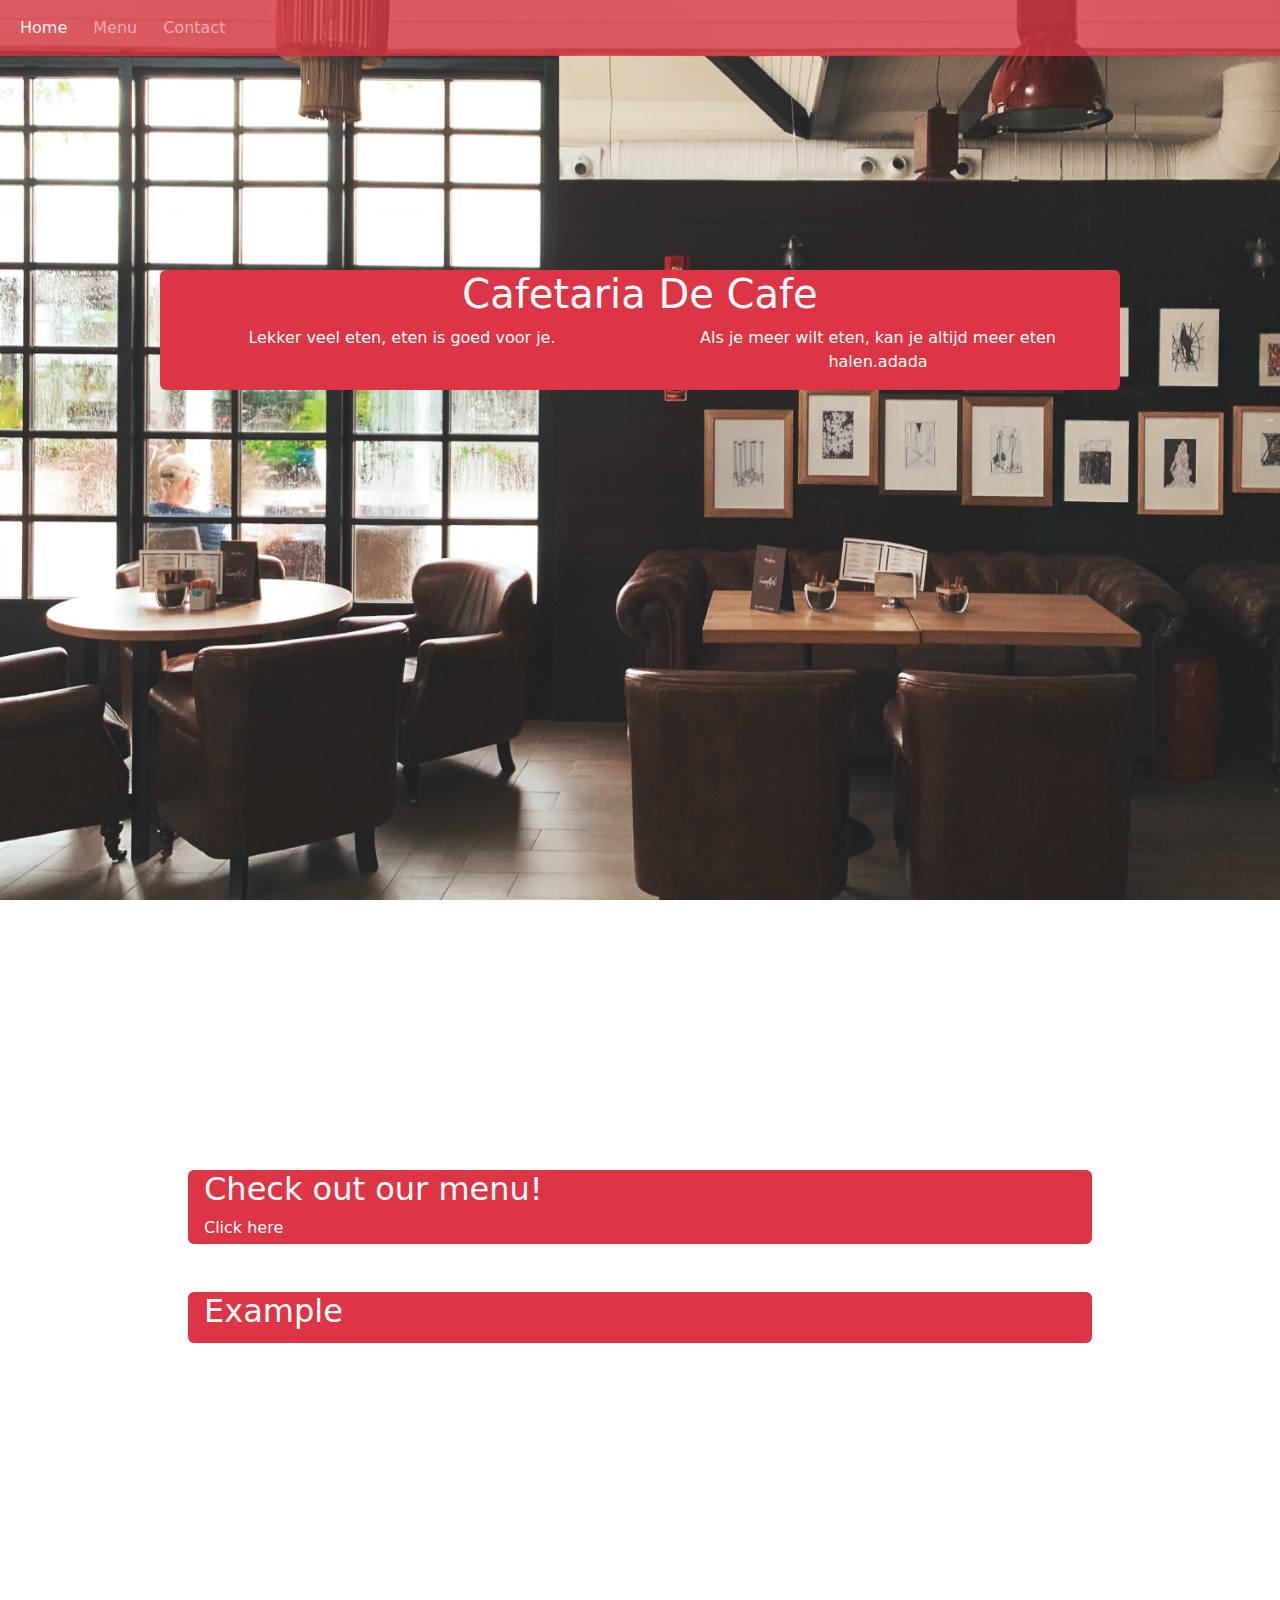
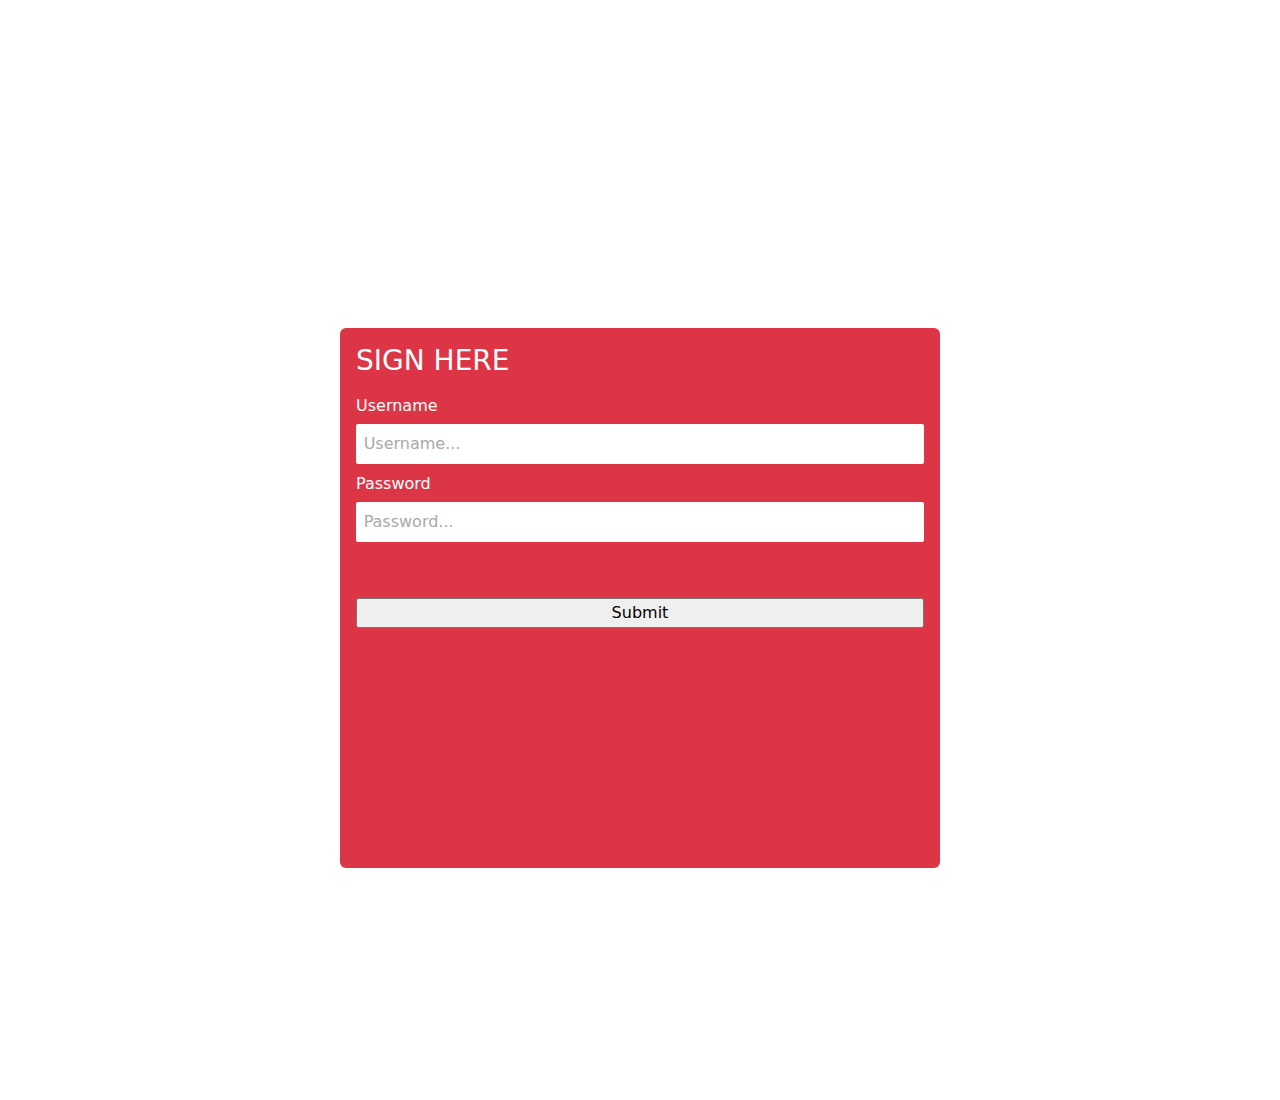
<file: index.html>
<!DOCTYPE html>
<html lang="en">
<head>
    <meta charset="UTF-8">
    <meta http-equiv="X-UA-Compatible" content="IE=edge">
    <meta name="viewport" content="width=device-width, initial-scale=1.0">
    <title>Document</title>  
    <link href="css/background.css" rel="stylesheet">
    <link href="css/form.css" rel="stylesheet">
    <link href="css/main.css" rel="stylesheet">
    <link href="https://cdn.jsdelivr.net/npm/bootstrap@5.1.3/dist/css/bootstrap.min.css" rel="stylesheet">
    <script src="https://cdn.jsdelivr.net/npm/bootstrap@5.1.3/dist/js/bootstrap.bundle.min.js"></script>
</head>
<body id="banner">
    <nav class="navbar navbar-expand-sm bg-danger navbar-dark opacity-75 fixed-top">
        <div class="container-fluid">
          <ul class="navbar-nav">
            <li class="nav-item">
              <a class="nav-link active" href="#">Home</a>
            </li>
            <li class="nav-item">
              <a class="nav-link" href="menu.html">Menu</a>
            </li>
            <li class="nav-item">
              <a class="nav-link" href="contact.html">Contact</a>
            </li>
          </ul>
        </div>
    </nav>
    <div class="position-relative container-fluid vh-100 body-bg" style="padding: 0; z-index: 2;">
        <div style="padding: 0; width: 75%; top: 30%;" class="container-fluid position-absolute start-50 translate-middle-x start-0 bg-danger rounded px-3">
            <h1 class="text-center text-white">Cafetaria De Cafe</h1>
            <div class="row">
              <p class="col text-center text-white">
                Lekker veel eten, eten is goed voor je.
              <p class="col text-center text-white">
                Als je meer wilt eten, kan je altijd meer eten halen.adada
              </p>
            </div>
        </div>

    </div>
    <div class="position-relative container-fluid vh-100 bg1" id="bg1" style="padding: 0;">

      <div style="padding: 0; width: 75%; top: 30%;" class="container-fluid position-absolute start-50 translate-middle-x px-3">
        <div class="container">
          <div class="col bg-danger rounded mb-5 ps-3 pb-1">
            <h2 class="text-white">Check out our menu!</h2>
            <a href="menu.html" class="text-white ">Click here</a>
          </div>

          <div class="col bg-danger rounded ps-3 pb-1">
            <h2 class="text-white">Example</h2>
          </div>
        </div>
      </div>

    </div>
    <div class="position-relative container-fluid vh-100 bg2" style="padding: 0;">
      <form id="loginForm" style="width: 70%; max-width: 600px; height: 60%; margin-top: 10%;" class="rounded container-fluid position-absolute start-50 translate-middle-x px-3 pt-3 bg-danger">
        <label style="width: 100%;" class="mb-2"><h3 class="text-white">SIGN HERE</h3></label>
        <label class="text-white pl-1" style="height: 30px; width: 100%;">Username</label>
        <input id="username" type="text" class="mb-2 user-input" placeholder="Username..." style="width: 100%;">
        <label class="text-white pl-1" style="height: 30px; width: 100%;">Password</label>
        <input id="password" type="text" class="mb-2 user-input" placeholder="Password..." style="width: 100%;">
        <input type="submit" id="submit" class="mt-5 mb-2" style="height:30px; width: 100%;">
      </form>
    </div>
  <script src="js/image.js"></script>
  <script src="js/main.js"></script>
</body>
</html>
</file>
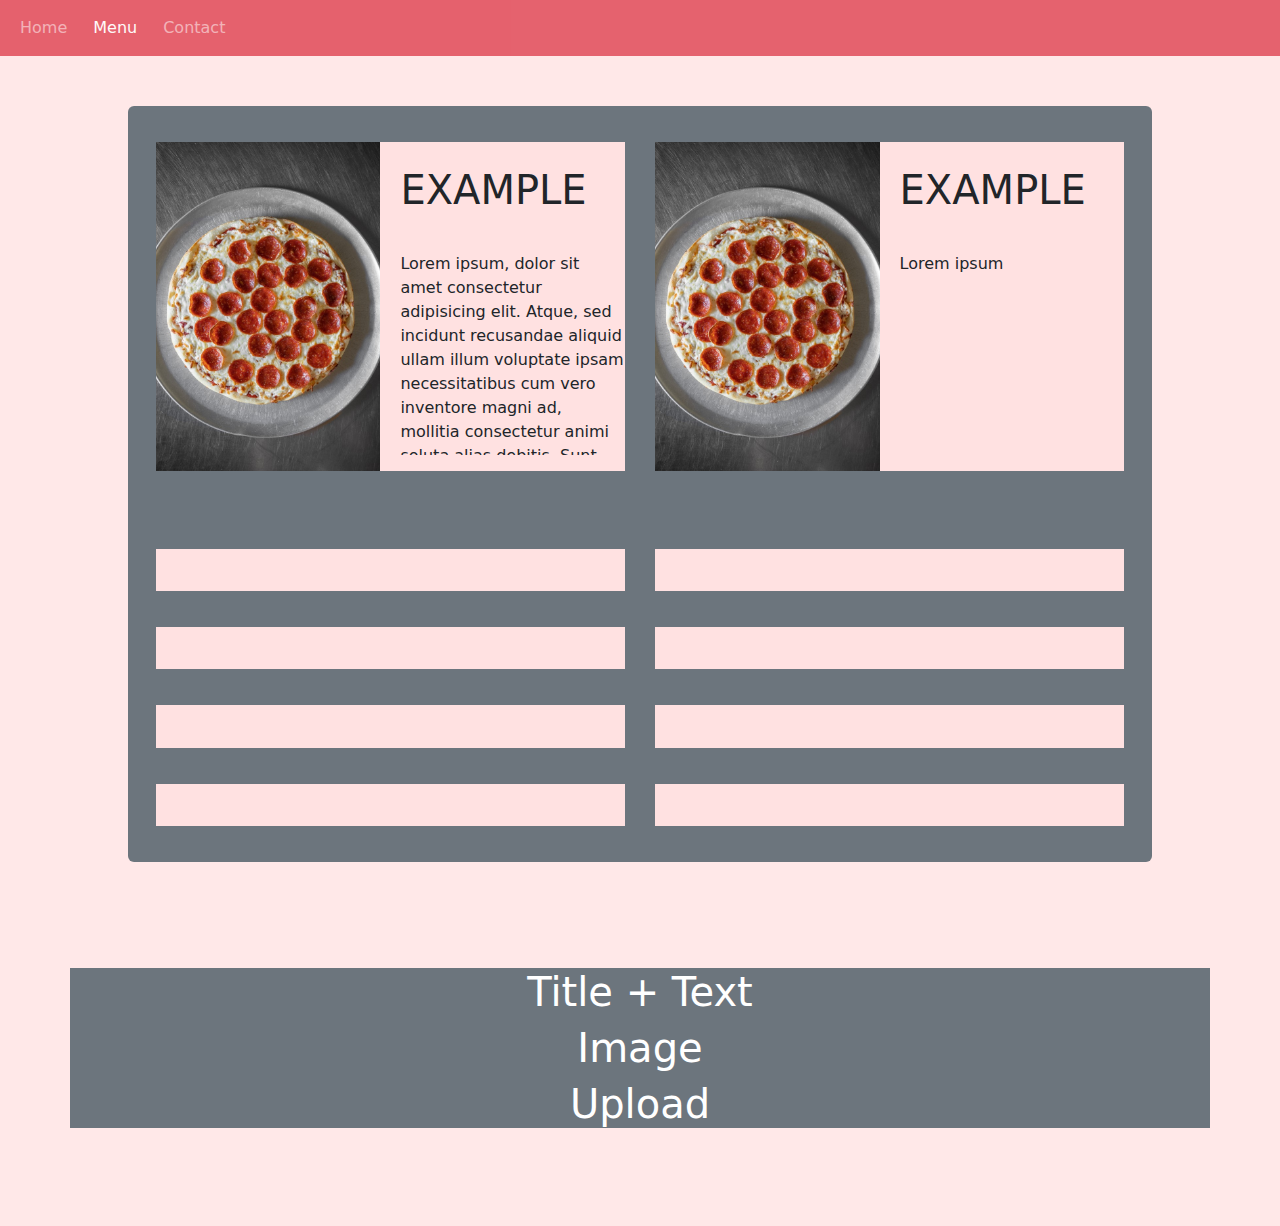
<file: menu.html>
<!DOCTYPE html>
<html lang="en">
  <head>
    <meta charset="UTF-8" />
    <meta http-equiv="X-UA-Compatible" content="IE=edge" />
    <meta name="viewport" content="width=device-width, initial-scale=1.0" />
    <title>Document</title>
    <link href="https://cdn.jsdelivr.net/npm/bootstrap@5.1.3/dist/css/bootstrap.min.css" rel="stylesheet"/>
    <script src="https://cdn.jsdelivr.net/npm/bootstrap@5.1.3/dist/js/bootstrap.bundle.min.js"></script>
    <link rel="stylesheet" href="css/menu.css">
    <link href="css/main.css" rel="stylesheet">
  </head>
  <body style="background-color: rgb(255, 232, 232)">
    <nav class="navbar navbar-expand-sm bg-danger navbar-dark opacity-75 fixed-top">
      <div class="container-fluid">
        <ul class="navbar-nav">
          <li class="nav-item">
            <a class="nav-link" href="index.html">Home</a>
          </li>
          <li class="nav-item">
            <a class="nav-link active" href="#">Menu</a>
          </li>
          <li class="nav-item">
            <a class="nav-link" href="contact.html">Contact</a>
          </li>
        </ul>
      </div>
    </nav>
    <div class="gap"></div>
    <div class="mt-3 mb-3 menu bg-secondary rounded">
      <div>
        <img src="img/example1.jpg">
        <h1>
          EXAMPLE
        </h1>
        <p>
          Lorem ipsum, dolor sit amet consectetur adipisicing elit. Atque, sed incidunt recusandae aliquid ullam illum voluptate ipsam necessitatibus cum vero inventore magni ad, mollitia consectetur animi soluta alias debitis. Sunt. Lorem ipsum dolor sit amet, consectetur adipisicing elit. Voluptates nostrum corrupti laborum quod cumque amet aut, ducimus earum tenetur praesentium officiis eaque non quas inventore asperiores accusantium odit perferendis impedit.
        </p>
      </div>
      <div>
        <img src="img/example1.jpg">
        <h1>
          EXAMPLE
        </h1>
        <p>
          Lorem ipsum
        </p>
      </div>
      <div></div>
      <div></div>
      <div></div>
      <div></div>
      <div></div>
      <div></div>
      <div></div>
      <div></div>
    </div>
    <div class="gap"></div>
    <div class="admin container bg-secondary" id="admin">
      <div>
        <h1 class="text-white text-center">Title + Text</h1>
      </div>
      <div>
        <h1 class="text-white text-center">Image</h1>
      </div>
      <div>
        <h1 class="text-white text-center">Upload</h1>
      </div>
    </div>
    <div class="gap"></div>
  </body>
</html>
</file>
<file: css/background.css>
.body-bg{
    background-color: rgb(255, 209, 209); 
    background-image: url("../img/banner1.jpg");
    background-repeat: no-repeat;
    background-size: cover;
    background-attachment: fixed;
}

.bg1{
    background-image: url("../img/banner1-0.jpg");
    background-size: cover;
    background-repeat: no-repeat;
    background-attachment: fixed;
}


.bg2{
    background-image: url("../img/banner3.jpg");
    background-size: cover;
    background-repeat: no-repeat;
    background-attachment: fixed;
}
</file>
<file: css/form.css>
.user-input {
  border: none;
  border-radius: 2px;
  height: 40px;
}

.user-input::placeholder {
  color: darkgrey;
  padding-left: 1%;
  transition-duration: 0.2s;
}

.user-input:focus::placeholder {
  font-size: 0.75em;
}

.user-input:focus {
  outline: none;
  border: 3px solid rgb(173, 72, 72);
}

.button-login {
  display: inline-block;
  padding: 5px 10px;
  font-size: 24px;
  cursor: pointer;
  text-align: center;
  text-decoration: none;
  outline: none;
  color: #fff;
  border: none;
  border-radius: 15px;
  box-shadow: 0 9px #999;
  background-color: rgb(238 108 108);
}

.button-login:hover {
  background-color: white;
  color: black;
  opacity: 0.8;
}

.button-login:active {
  background-color: rgb(201, 117, 117);
  box-shadow: 0 5px rgb(61, 33, 33);
  transform: translateY(4px);
}
</file>
<file: css/main.css>
.navbar-nav {
  flex-direction: row !important;
  gap: 10px;
}

.example-img {
  max-height: 30vh;
  width: 100%;
  object-fit: cover;
}

.title-link {
  font-weight: 400;
  font-size: 2em;
}

.text-white {
  text-decoration: none;
}
</file>
<file: css/menu.css>
.menu{
    width: 80%;
    margin-left: 10%;
    height: 84vh;

    display: inline-flex;
    flex-wrap: wrap;
    overflow-y: auto;

    padding: 2vh 1%;
}

.menu div{
    width: 47%;
    max-height: 36.5vh;

    background-color: rgb(255, 225, 225);
    margin: 2vh 1.5%;

    display: grid;
    grid-template-columns: repeat(6, 1fr);
    grid-template-rows: repeat(3, 1fr);
    grid-column-gap: 20px;
    grid-row-gap: 0px;

}

.menu div img { grid-area: 1 / 1 / 4 / 4; 
    height: 100%;
    width: 100%;
    object-fit: cover;
}
.menu div h1 { grid-area: 1 / 4 / 2 / 7; 
    padding-top: 0.60em;
}
.menu div p { grid-area: 2 / 4 / 4 / 7; 
    overflow-y: auto;
}

.menu div p a{
    display: block;
    width: 15%;
    padding-left: 1%;

    border-style: solid;
    border-color: black;
    background-color: aliceblue;

    color: black;
    text-decoration: none;
}

.admin-menu{
    display: flex;
    flex-direction: row;
    justify-content: space-around;

    height: 35vh;
    margin-bottom: 5vh;
    margin-left: 20%;
    margin-right: 20%;
}

.addItem{
    display: flex; 
    flex-direction: column;
}

.addItem input{
    margin: 1.5vh 0;
}

@media only screen and (min-width: 451px){

    .gap{
        height: 10vh;
    }

    /**
    .menu div:hover{ 
        transition-duration: 0.4s;
        transform: scale(1.05) matrix3d(1,0,0.00,0,0.00,1,0.00,-0.0002,0,0,1,0,0,0,0,1) translateY(-1%);;
    }
    **/
}

@media only screen and (max-width: 860px){

    .menu div{
        grid-template-rows: repeat(4, 1fr);
    }

    .menu div img{
        grid-area: 1 / 1 / 3 / 4;

    }

    .menu div h1{
        grid-area: 3 / 1 / 5 / 4;
        font-size: 1.50em;
        padding-left: 0.25em;
        padding-top: 1.5em;
    }

    .menu div p{
        grid-area: 1 / 4 / 5 / 7; 
    }


}

@media only screen and (max-width: 450px){

    .menu{
        height: 78vh;
    }

    .menu div{
        width: 96%;
        margin: 2vh 2%;
    }
    
    nav{
        position: static !important;
    }
}
</file>
